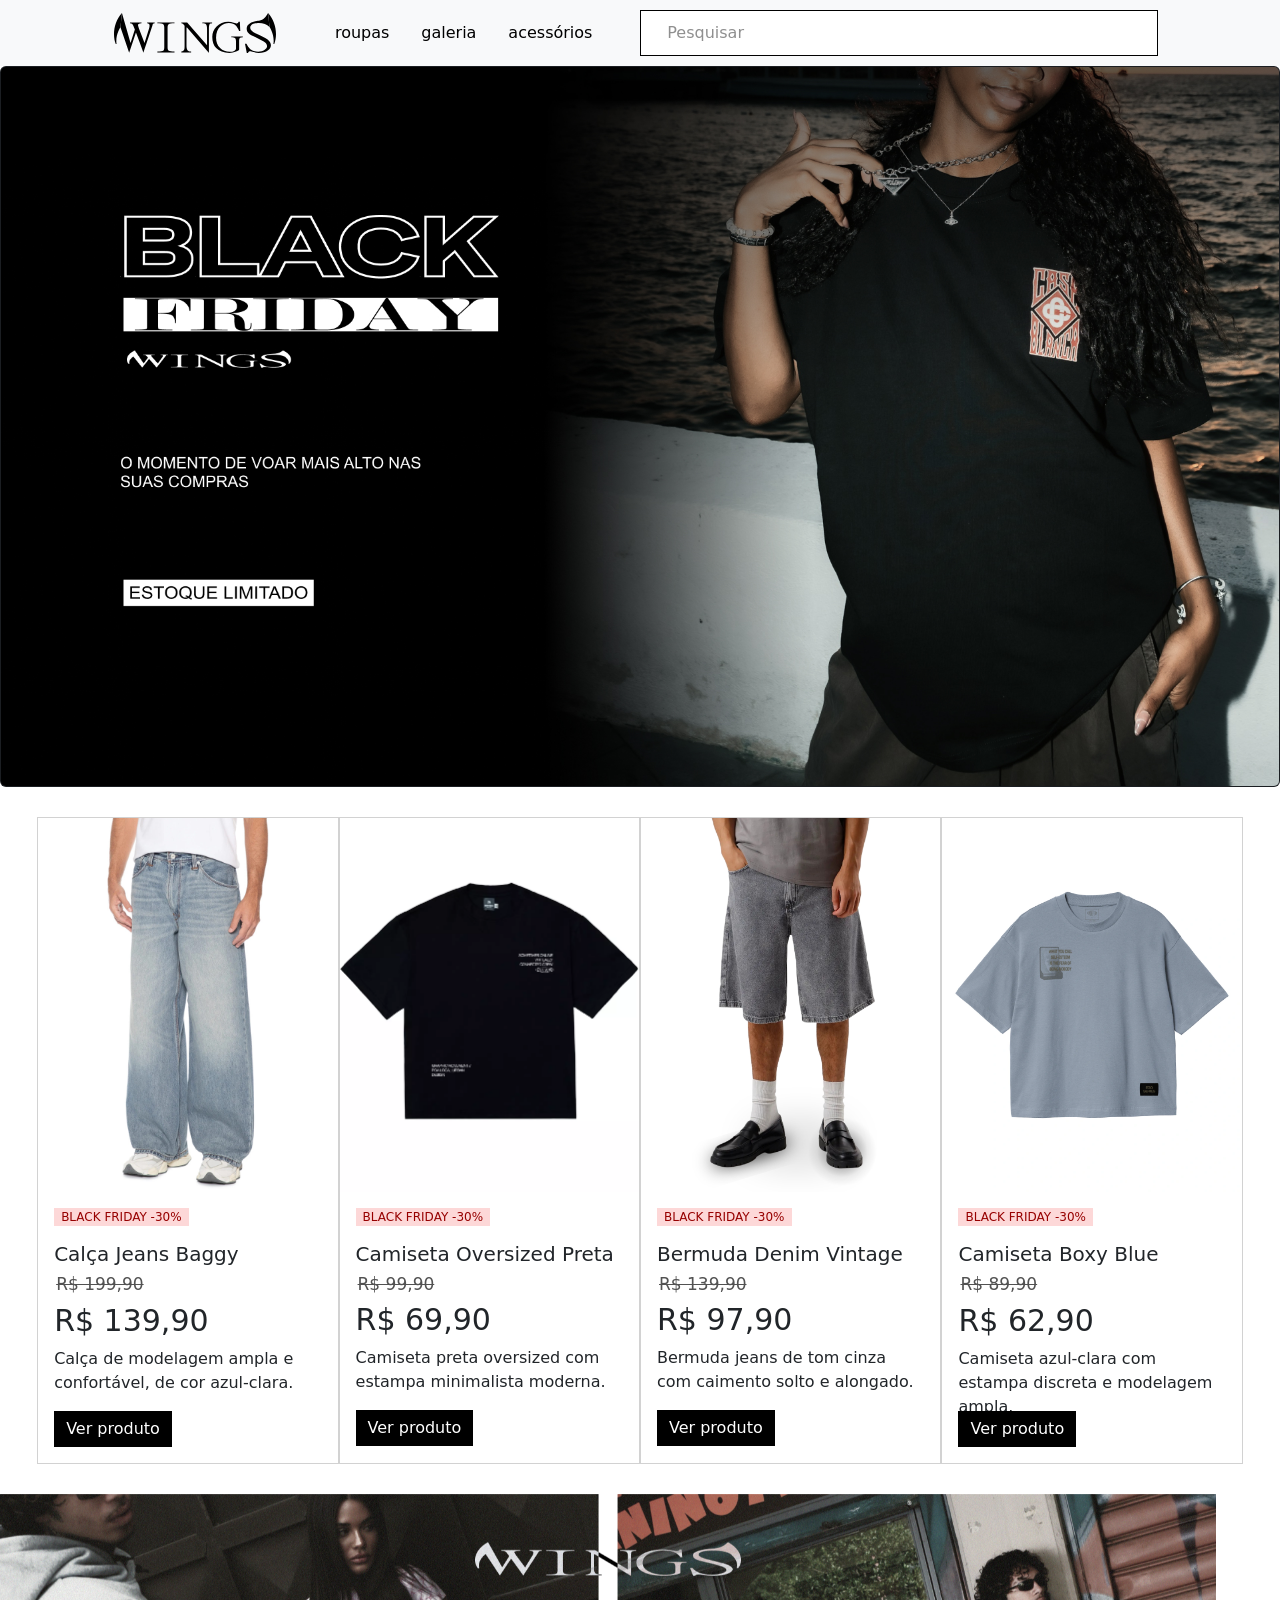
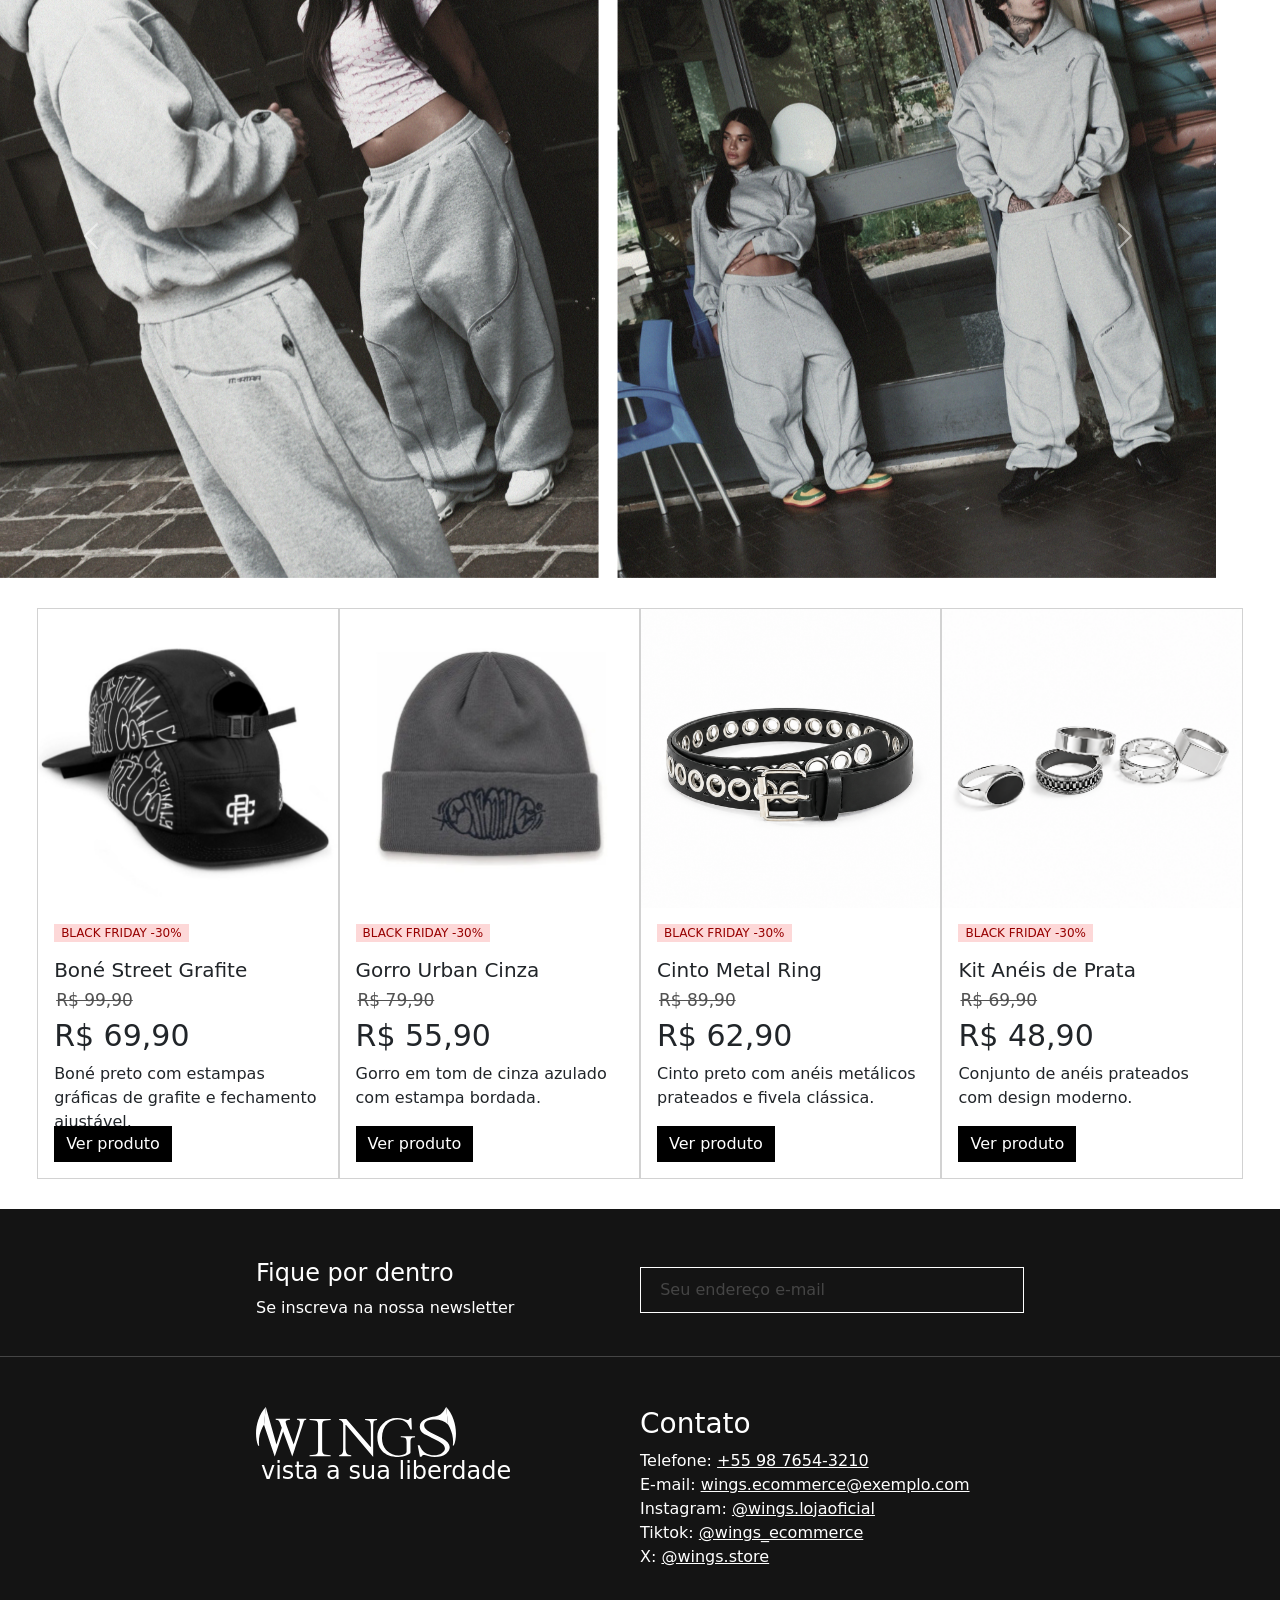
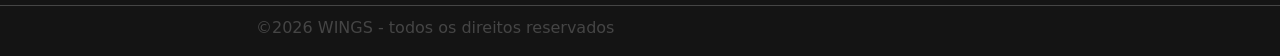
<file: index.html>
<!DOCTYPE html>
<html lang="pt-br">
<head>
    <meta charset="UTF-8">
    <meta name="viewport" content="width=device-width, initial-scale=1.0">
    <link rel="stylesheet" href="css/bootstrap.css">
    <link rel="stylesheet" href="css/styles.css">
    <script src="https://cdn.jsdelivr.net/npm/bootstrap@5.3.3/dist/js/bootstrap.bundle.min.js" defer></script>
    <title>Wings</title>

</head>

<body>

<!--NAVBAR-->
<nav class="navbar bg-body-tertiary">

  <div class="container-fluid container-nav">

    
    <div class="nav-items">
      <a href="index.html" class="logo-nav"><img src="img/wings-blogo.svg" alt="logo"></a>
      <div class="nav-links">
        <a href="#roupas">roupas</a>
        <a href="#galeria">galeria</a>
        <a href="#acessorios">acessórios</a>
      </div>
    </div>

    <form class="d-flex" role="search">
      <input class="form-control me-2 input-pesquisa" type="search" placeholder="Pesquisar" aria-label="Search"/>
    </form>
  </div>
  
</nav>

<main>

<!--BANNER-->
<div class="card text-bg-dark">
  <img src="img/banner.jpg" class="card-img" alt="...">
  <div class="card-img-overlay">
  </div>
</div>

<!--CARDS DAS ROUPAS-->
<section class="roupas-destaque" id="roupas">
<div class="container-fluid container-cards">

  <div class="card produto" style="width: 18rem;">
    <img src="img/calcas.jpg" class="card-img-top" alt="...">
    <div class="card-body">
        <p class="desc">BLACK FRIDAY -30%</p>
        <h5 class="card-title">Calça Jeans Baggy</h5>
        <h4 class="p1">R$ 199,90</h4>
        <h4 class="p2">R$ 139,90</h4>
        <p class="card-text">Calça de modelagem ampla e confortável, de cor azul-clara.</p>
        <a href="#" class="btn btn-primary">Ver produto</a>
    </div>
  </div>

  <div class="card produto" style="width: 18rem;">
    <img src="img/camiseta.webp" class="card-img-top" alt="...">
    <div class="card-body">
        <p class="desc">BLACK FRIDAY -30%</p>
        <h5 class="card-title">Camiseta Oversized Preta</h5>
        <h4 class="p1">R$ 99,90</h4>
        <h4 class="p2">R$ 69,90</h4>
        <p class="card-text">Camiseta preta oversized com estampa minimalista moderna.</p>
        <a href="#" class="btn btn-primary">Ver produto</a>
    </div>
  </div>

  <div class="card produto" style="width: 18rem;">
    <img src="img/shorts.jpg" class="card-img-top" alt="...">
    <div class="card-body">
        <p class="desc">BLACK FRIDAY -30%</p>
        <h5 class="card-title">Bermuda Denim Vintage</h5>
        <h4 class="p1">R$ 139,90</h4>
        <h4 class="p2">R$ 97,90</h4>
        <p class="card-text">Bermuda jeans de tom cinza com caimento solto e alongado.</p>
        <a href="#" class="btn btn-primary">Ver produto</a>
    </div>
  </div>

  <div class="card produto" style="width: 18rem;">
    <img src="img/camiseta2.webp" class="card-img-top" alt="...">
    <div class="card-body">
        <p class="desc">BLACK FRIDAY -30%</p>
        <h5 class="card-title">Camiseta Boxy Blue</h5>
        <h4 class="p1">R$ 89,90</h4>
        <h4 class="p2">R$ 62,90</h4>
        <p class="card-text">Camiseta azul-clara com estampa discreta e modelagem ampla.</p>
        <a href="#" class="btn btn-primary">Ver produto</a>
    </div>
  </div>


</div>
</section>

<!--CARROSSEL DE IMAGENS-->
<section class="carrossel" id="galeria">
<div id="carouselExampleAutoplaying" class="carousel slide" data-bs-ride="carousel">
  <div class="carousel-inner">
    <div class="carousel-item active">
      <img src="img/galeria-img1.png" class="d-block w-100 img-car" alt="...">
    </div>
    <div class="carousel-item">
      <img src="img/galeria-img2.png" class="d-block w-100 img-car" alt="...">
    </div>
    <div class="carousel-item">
      <img src="img/galeria-img3.png" class="d-block w-100 img-car" alt="...">
    </div>
  </div>
  <button class="carousel-control-prev" type="button" data-bs-target="#carouselExampleAutoplaying" data-bs-slide="prev">
    <span class="carousel-control-prev-icon" aria-hidden="true"></span>
    <span class="visually-hidden">Previous</span>
  </button>
  <button class="carousel-control-next" type="button" data-bs-target="#carouselExampleAutoplaying" data-bs-slide="next">
    <span class="carousel-control-next-icon" aria-hidden="true"></span>
    <span class="visually-hidden">Next</span>
  </button>
</div>
</section>

<!--CARDS DOS ACESSÓRIOS-->
<section class="acessórios-destaque" id="acessorios">
<div class="container-fluid container-cards">

    <div class="card produto" style="width: 18rem;">
      <img src="img/bone.jpg" class="card-img-top" alt="...">
      <div class="card-body">
        <p class="desc">BLACK FRIDAY -30%</p>
        <h5 class="card-title">Boné Street Grafite</h5>
        <h4 class="p1">R$ 99,90</h4>
        <h4 class="p2">R$ 69,90</h4>
        <p class="card-text">Boné preto com estampas gráficas de grafite e fechamento ajustável.</p>
        <a href="#" class="btn btn-primary">Ver produto</a>
      </div>
    </div>

    <div class="card produto" style="width: 18rem;">
      <img src="img/touca.jpg" class="card-img-top" alt="...">
      <div class="card-body">
        <p class="desc">BLACK FRIDAY -30%</p>
        <h5 class="card-title">Gorro Urban Cinza</h5>
        <h4 class="p1">R$ 79,90</h4>
        <h4 class="p2">R$ 55,90</h4>
        <p class="card-text">Gorro em tom de cinza azulado com estampa bordada.</p>
        <a href="#" class="btn btn-primary">Ver produto</a>
      </div>
    </div>

    <div class="card produto" style="width: 18rem;">
      <img src="img/cinto.png" class="card-img-top" alt="...">
      <div class="card-body">
        <p class="desc">BLACK FRIDAY -30%</p>
        <h5 class="card-title">Cinto Metal Ring</h5>
        <h4 class="p1">R$ 89,90</h4>
        <h4 class="p2">R$ 62,90</h4>
        <p class="card-text">Cinto preto com anéis metálicos prateados e fivela clássica.</p>
        <a href="#" class="btn btn-primary">Ver produto</a>
      </div>
    </div>

    <div class="card produto" style="width: 18rem;">
      <img src="img/aneis.png" class="card-img-top" alt="...">
      <div class="card-body">
        <p class="desc">BLACK FRIDAY -30%</p>
        <h5 class="card-title">Kit Anéis de Prata</h5>
        <h4 class="p1">R$ 69,90</h4>
        <h4 class="p2">R$ 48,90</h4>
        <p class="card-text">Conjunto de anéis prateados com design moderno.</p>
        <a href="#" class="btn btn-primary">Ver produto</a>
      </div>
    </div>

</div>
</section>

</main>

<!--RODAPÉ-->
<footer>
  <div class="footer-container1" id="rodape">

    <div class="footer-info">
      <h4>Fique por dentro</h4>
      <p>Se inscreva na nossa newsletter</p>
    </div>

    <div class="mb-3 campo-email">
      <input type="email" class="form-control input-email" id="exampleFormControlInput1" placeholder="Seu endereço e-mail">
    </div>
  </div>


  <div class="footer-container2">

    <div class="footer-info">
      <img src="img/wings-wlogo.svg" alt="logo" class="logo-footer">
      <h2 class="footer-slogan">vista a sua liberdade</h2>
   </div>

    <div class="footer-info">
      <h3>Contato</h3>
      <ul class="lista-contato">
        <li>Telefone: <a href="#rodape">+55 98 7654-3210</a></li>
        <li>E-mail: <a href="#rodape">wings.ecommerce@exemplo.com</a></li>
        <li>Instagram: <a href="#rodape">@wings.lojaoficial</a></li>
        <li>Tiktok: <a href="#rodape">@wings_ecommerce</a></li>
        <li>X: <a href="#rodape">@wings.store</a></li>
      </ul>
    </div>
  </div>

  <div class="footer-container3">
    <p> &copy;2026 WINGS - todos os direitos reservados</p>
  </div>

</footer>

</body>
</html>
</file>
<file: css/styles.css>
body {
    display: flex;
    flex-direction: column;
}

main {
    flex: 1;
}

.navbar{
    padding: 10px 8%;
}

.logo-nav{
    height: 40px;
}

.container-nav{
    display: flex;
    flex-direction: row;
    justify-content: space-between;
}

.navbar form{
    min-width: 50%;
}

.input-pesquisa{
    background-color: #FFFF;
    color: #000000;
    border: solid 1px #000000;
    border-radius: 0px;
    padding: 10px 5%;
}

.input-pesquisa::placeholder{
    color: #8f8f8f
}

.logo-nav img{
    height: 100%;
    margin: 0px 30px 0px 0px;
}

.nav-items{
    display: flex;
    flex-direction: row;
    flex-wrap: wrap;
    align-items: center;
    justify-content:left;
    width: 50%;
}

.nav-links{
    display: flex;
    flex-direction: row;
    justify-content: space-evenly;
    width: 60%;
}

.nav-links a{
    color: #000000;
    text-decoration: none;
    padding: 3px;
}

.nav-links a:hover{
    font-weight: bold;
    transition: 0.1s;
}

section{
    margin: 30px 0;
}

.container-cards{
    display: flex;
    flex-wrap: wrap;
    justify-content: center;
}

.produto{
    min-width: 24%;
    border-radius: 0px;
}

.produto:hover{
    filter: brightness(0.93);
    transform: translateY(-5px);
    transition: 0.4s;
}

.desc{
    width: fit-content;
    padding: 0px 7px;
    background-color: rgb(253, 216, 216);
    color: rgb(151, 0, 0);
    font-size: 12px;
}

.card-title {
    font-weight: normal;
}

.p1{
    text-decoration: line-through;
    font-size: 17px;
    padding-left: 2px;
    color: #525252;
}

.p2{
    font-size: 30px;
}

.btn-primary{
    border-radius: 0;
    background-color: #000000;
    border: #000000;
}

.card-text{
    height: 48px;
}

.carousel{
    width: 95%;
    justify-self: center;
}

footer{
    display: flex;
    flex-direction: column;
    background-color: #141414;
    color:#FFFF;
}

footer ul{
    list-style: none;
    padding: 0;
}

.footer-container1{
    display: flex;
    flex-direction: row;
    flex-wrap: wrap;
    justify-content: space-between;
    width: 100%;
    padding: 50px 20% 20px 20%;
    border-bottom: solid 1px #454545;
}

.footer-info{
    width: 50%;
    min-width: 240px;
}

.campo-email{
    display: flex;
    flex-direction: column;
    justify-content: center;
    width: 50%;
    min-width: 240px;
}

.footer-container2{
    display: flex;
    flex-direction: row;
    flex-wrap: wrap;
    justify-content: space-between;
    width: 100%;
    padding: 50px 20% 20px 20%;
    border-bottom: solid 1px #454545;
}

.logo-footer{
    width: 200px;
}

.footer-slogan{
    font-weight: lighter;
    font-size: 24px;
    padding-left: 5px;
}

.lista-contato a{
    color: #FFFF;
}

.footer-container3{
    width: 100%;
    padding: 10px 20% 0px;
    color: #454545;
}

.input-email{
    background-color: #141414;
    color: #FFFF;
    border: solid 1px #FFFF;
    border-radius: 0px;
    padding: 10px 5%;
}

.input-email::placeholder{
    color: #454545
}
</file>
